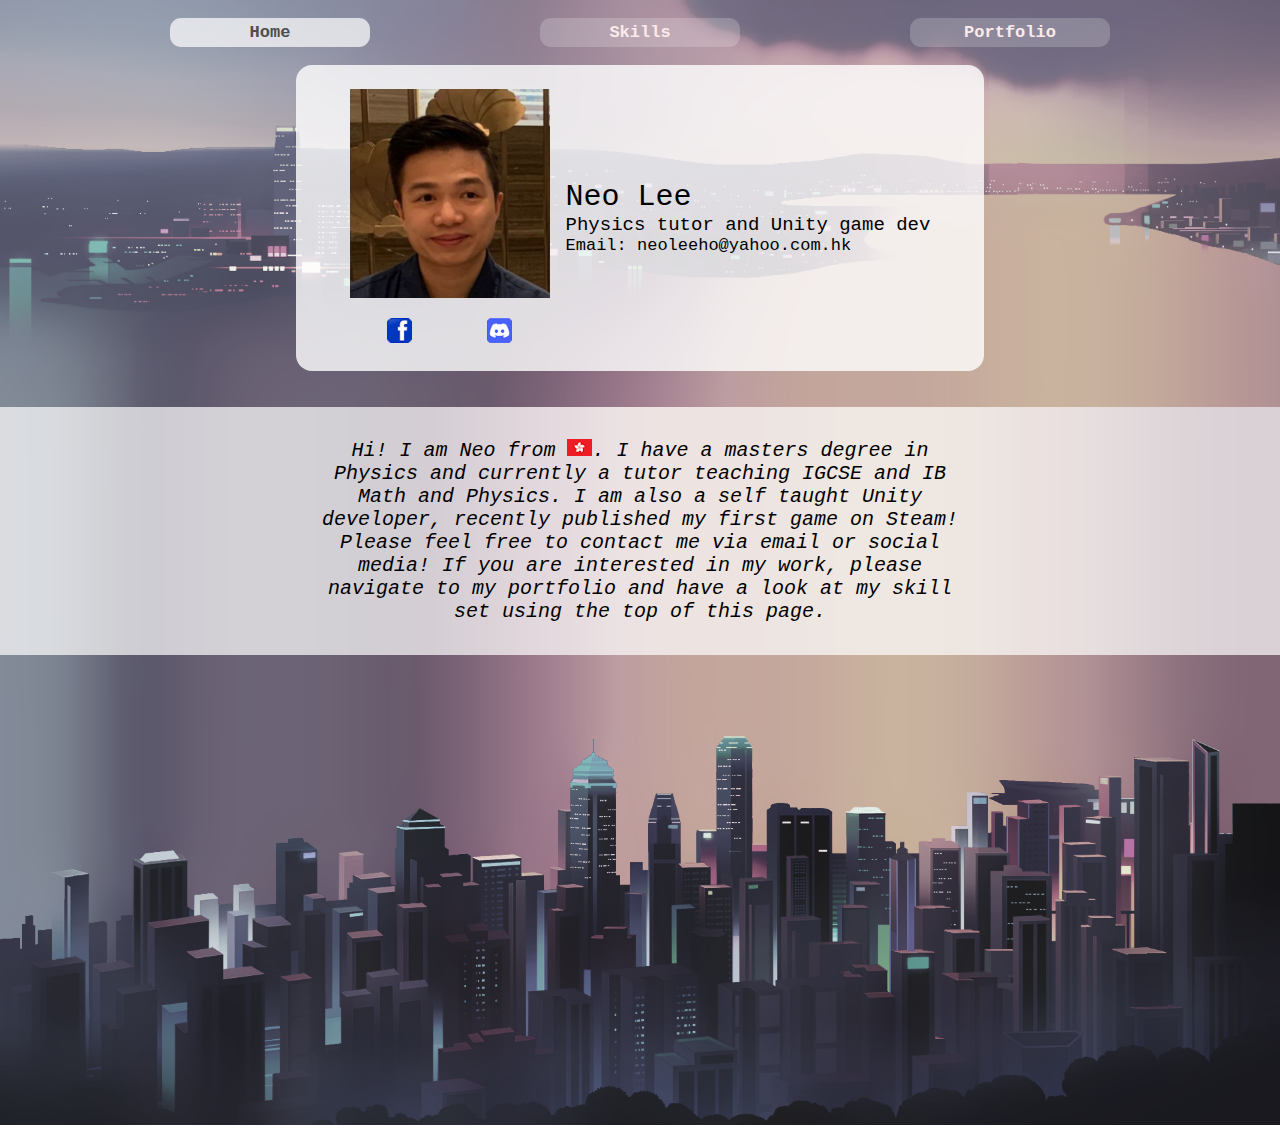
<file: index.html>
<!DOCTYPE html>

<html lang="en">

<head>
    <link href="https://cdn.jsdelivr.net/npm/bootstrap@5.2.3/dist/css/bootstrap.min.css" rel="stylesheet"
        integrity="sha384-rbsA2VBKQhggwzxH7pPCaAqO46MgnOM80zW1RWuH61DGLwZJEdK2Kadq2F9CUG65" crossorigin="anonymous">
    <script src="https://cdn.jsdelivr.net/npm/bootstrap@5.2.3/dist/js/bootstrap.bundle.min.js"
        integrity="sha384-kenU1KFdBIe4zVF0s0G1M5b4hcpxyD9F7jL+jjXkk+Q2h455rYXK/7HAuoJl+0I4"
        crossorigin="anonymous"></script>
    <link href="styles.css" rel="stylesheet">
    <meta charset="utf-8">
    <meta name="viewport" content="width = device-with, initial-scale=1">
    <script src="scripts/homepage.js"></script>

    <title>Home</title>
</head>

<body>
    <div class="header" id="topContainer">

        <br>

        <div class="headerButtonContainer" id="fourButtonHeader">

            <a class="buttonAchor " href = "index.html" target="_self" rel="noopener noreferrer">
                <button class="baseTextFont currentPage topButton forceTextWrap">Home</button>
            </a>             
            <a class="buttonAchor" href="skills.html" target="_self" rel="noopener noreferrer">
                <button class="baseTextFont topButton forceTextWrap">Skills</button>
            </a>   
            <a class="buttonAchor" href="portfolio.html" target="_self" rel="noopener noreferrer">
                <button class="baseTextFont topButton forceTextWrap">Portfolio</button>
            </a>   
            <!-- <a class="buttonAchor" href="achievements.html" target="_self" rel="noopener noreferrer">
                <button class="baseTextFont topButton border border-5 rounded-2 border-light border-opacity-75 forceTextWrap">Achievements</button>
            </a>    -->

        </div>
        <br> 


        <div class="basicInfoContainer" id="basicInfo">
            <div class="leftInfoContainer  " id="leftInfo">

                <div class="selfie_container  ">
                    <img class="selfie rounded-circle "  src="photos/selfie2.png" alt="selfie here" style="max-width: 200px;">
                </div>

                <div class="contactMeIconsContainer">
<!-- 
                    <a href="https://www.instagram.com/obithechosenwan/" target="_blank"
                    rel="noopener noreferrer">
                        <img class="contactMe_icons contactMeButton" src="photos/insta.png" alt="selfie here">
                    </a>    -->
                    
                    <a href="https://www.facebook.com/ho.lee.9083/" target="_blank"
                    rel="noopener noreferrer">
                        <img class="contactMe_icons contactMeButton" src="photos/fb.png" alt="selfie here">
                    </a>  

                    <a href="https://www.discordapp.com/users/353917790723506176" target="_blank"
                    rel="noopener noreferrer">
                        <img class="contactMe_icons contactMeButton" src="photos/dis.png" alt="selfie here">
                    </a>  

                    <!-- <a href="https://steamcommunity.com/id/forcegmjed/" target="_blank"
                    rel="noopener noreferrer">
                        <img class="contactMe_icons contactMeButton" src="photos/steam.png" alt="selfie here">
                    </a>        -->

                </div>

            </div>

            <div class="rightInfoContainer " id="rightInfo">
                <label class="baseTextFont name">
                    Neo Lee
                </label>
                <label class="baseTextFont textnormal job">
                    Physics tutor and Unity game dev
                </label>
                <label class="baseTextFont  textnormal email">
                    Email: neoleeho@yahoo.com.hk
                </label>
            </div>
        </div>


        <br>
        <br>
    </div>

    <div class="MiddleContainerFlex forceFlexRow middleContainerBackground">

        <div class="dynamicFavList middleContent dynamicList" id="favList_1">

        </div>

        <div class="aboutMe middleContent middleTextHome">
            <div class="baseTextFont bigFont textItalic centerThisText forceTextWrap">
                Hi! I am Neo from <img src="./photos/Flag_of_Hong_Kong.svg.png" style="margin-top: -1px;">.
                I have a masters degree in Physics and currently a tutor teaching IGCSE and IB Math and Physics. I am also a self taught Unity developer, recently published 
                my first game on Steam! Please feel free to contact me via email or social media! If you are interested in my 
                work, please navigate to my portfolio and have a look at my skill set using the top of this page.
                <br>
                <!-- <button id="Summon" class="baseTextFont topButton border border-5 rounded-2 border-light border-opacity-75">
                    Click to summon some of my favorite things and people.(Spammable)
                </button>   -->
            </div>
        </div>

        <div   class="dynamicFavList middleContent dynamicList" id="favList_2">

        </div>


    </div>


    <div class=>

        <img class="footer" src="./photos/lofi-hk-footer-2.png">
    </div>
</body>

</html>
</file>
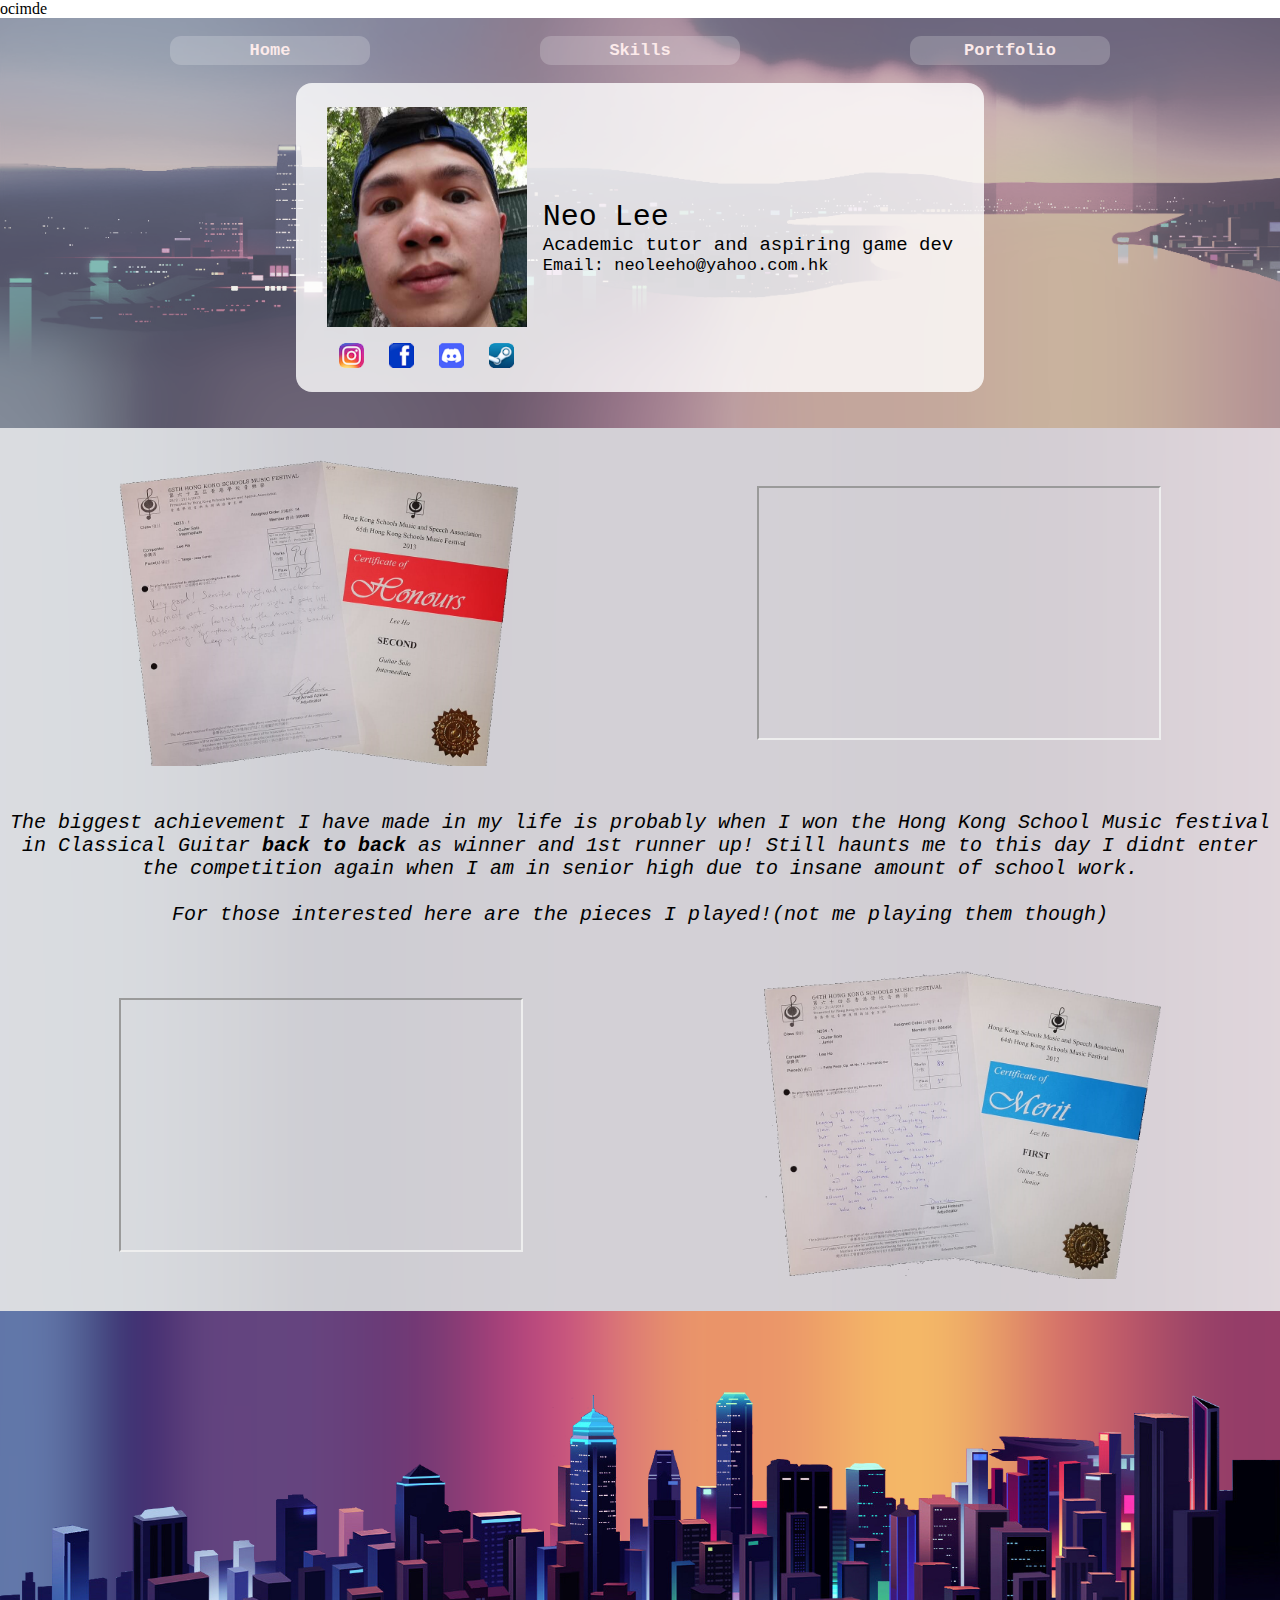
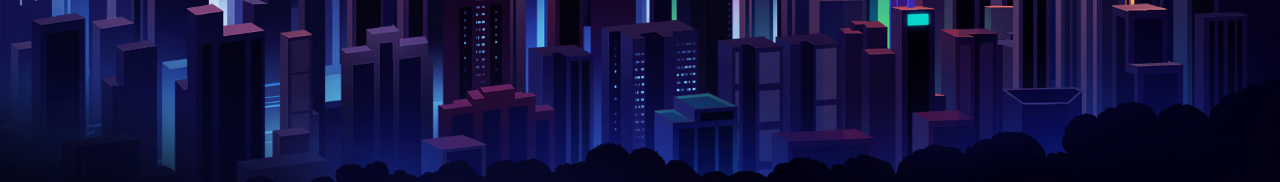
<file: achievements.html>
ocimde<!DOCTYPE html>

<html lang="en">

<head>
    <link href="https://cdn.jsdelivr.net/npm/bootstrap@5.2.3/dist/css/bootstrap.min.css" rel="stylesheet"
        integrity="sha384-rbsA2VBKQhggwzxH7pPCaAqO46MgnOM80zW1RWuH61DGLwZJEdK2Kadq2F9CUG65" crossorigin="anonymous">
    <script src="https://cdn.jsdelivr.net/npm/bootstrap@5.2.3/dist/js/bootstrap.bundle.min.js"
        integrity="sha384-kenU1KFdBIe4zVF0s0G1M5b4hcpxyD9F7jL+jjXkk+Q2h455rYXK/7HAuoJl+0I4"
        crossorigin="anonymous"></script>
    <link href="styles.css" rel="stylesheet">
    <meta charset="utf-8">
    <meta name="viewport" content="width = device-with, initial-scale=1">
    <script src="scripts/homepage.js"></script>

    <title>Achievements</title>
</head>

<body>
    <div class="header" id="topContainer">

        <br>

        <div class="headerButtonContainer" id="fourButtonHeader">

            <a class="buttonAchor" href = "index.html" target="_self" rel="noopener noreferrer">
                <button class="baseTextFont topButton border border-5 rounded-2 border-light border-opacity-75">Home</button>
            </a>   
           
            <a class="buttonAchor" href="skills.html" target="_self" rel="noopener noreferrer">
                <button class="baseTextFont topButton border border-5 rounded-2 border-light border-opacity-75">Skills</button>
            </a>   
            <a class="buttonAchor " href="portfolio.html" target="_self" rel="noopener noreferrer">
                <button class="baseTextFont topButton border border-5 rounded-2 border-light border-opacity-75">Portfolio</button>
            </a>   
            <!-- <a class="buttonAchor" href="achievements.html" target="_self" rel="noopener noreferrer">
                <button class="baseTextFont currentPage topButton border border-5 rounded-2 border-light border-opacity-75">Achievements</button>
            </a>    -->

<!--             
            <button class="baseTextFont topButton border border-5 rounded-2 border-light border-opacity-75">Home</button>
            <button class="baseTextFont topButton border border-5 rounded-2 border-light border-opacity-75">Skills</button>
            <button class="baseTextFont topButton border border-5 rounded-2 border-light border-opacity-75">Portfolio</button>
            <button class="baseTextFont topButton border border-5 rounded-2 border-light border-opacity-75">Achievements</button> -->

        </div>
        <br> 



        <div class="basicInfoContainer" id="basicInfo">
            <div class="leftInfoContainer" id="leftInfo">

                <div class="selfie_container">
                    <img class="selfie rounded-circle "  src="photos/selfie.png" alt="selfie here" style="max-width: 200px;">
                </div>

                <div class="contactMeIconsContainer">

                    <a href="https://www.instagram.com/obithechosenwan/" target="_blank"
                    rel="noopener noreferrer">
                        <img class="contactMe_icons contactMeButton" src="/photos/insta.png" alt="selfie here">
                    </a>   
                    
                    <a href="https://www.facebook.com/ho.lee.9083/" target="_blank"
                    rel="noopener noreferrer">
                        <img class="contactMe_icons contactMeButton" src="/photos/fb.png" alt="selfie here">
                    </a>  

                    <a href="https://www.discordapp.com/users/353917790723506176" target="_blank"
                    rel="noopener noreferrer">
                        <img class="contactMe_icons contactMeButton" src="/photos/dis.png" alt="selfie here">
                    </a>  

                    <a href="https://steamcommunity.com/id/forcegmjed/" target="_blank"
                    rel="noopener noreferrer">
                        <img class="contactMe_icons contactMeButton" src="/photos/steam.png" alt="selfie here">
                    </a>       

                </div>

            </div>

            <div class="rightInfoContainer " id="rightInfo">
                <label class="baseTextFont name">
                    Neo Lee
                </label>
                <label class="baseTextFont textnormal job">
                    Academic tutor and aspiring game dev
                </label>
                <label class="baseTextFont  textnormal email">
                    Email: neoleeho@yahoo.com.hk
                </label>
            </div>
        </div>

        <br>
        <br>

    </div>

    <div class="middleContainerBackground  MiddleContainerFlex ach_dynamicFlexDirection_middleContainer ">

        <div class="middleContent  forceFlex ach_dynamicFlexDirection_middleContent 
        ach_forceWidth_100 centerThisText  centerContent" style= " padding-bottom: 1%;">
           
            <img class=" forceAchPhoto ach_forceWidth_side  " src="photos/intermediate.png">
            <br>

            <iframe class="ach_forceWidth_side "  height="250" src="https://www.youtube.com/embed/w1p8DTo_DfA" 
            title="Tango n°3 op.50 - Jose Ferrer y Esteve (1835 - 1916)"></iframe>

        </div>

        <div class="middleContent forceFlex  ach_forceWidth_100 ">
            
            <div class="baseTextFont bigFont textItalic centerThisText forceTextWrap ">
                The biggest achievement I have made in my life is probably when I won the Hong Kong 
                School Music festival in Classical Guitar <b>back to back</b> as winner and 1st runner up! 
                Still haunts me to this day I didnt enter the competition again when I am in senior high due to insane amount 
                of school work. <br> <br>
                For those interested here are the pieces I played!(not me playing them though)
            </div>
        </div>

        <div class="middleContent  forceFlex ach_dynamicFlexDirection_middleContent 
        ach_forceWidth_100 centerThisText centerContent  "  style = " padding-top: 1%;">
            
            <iframe  class="ach_forceWidth_side "  height="250" src="https://www.youtube.com/embed/vE9b3_nd7dA" 
            title="Fernando Sor Petite Piece Op.44 No.14"></iframe>

            <br>

            <img class=" forceAchPhoto ach_forceWidth_side " src="photos/junior.png">
            
 

        </div>
 
    </div>


    <div class="">

        <img class="footer" src="./photos/lofi-hk-footer.png">

    </div>
</body>

</html>
</file>
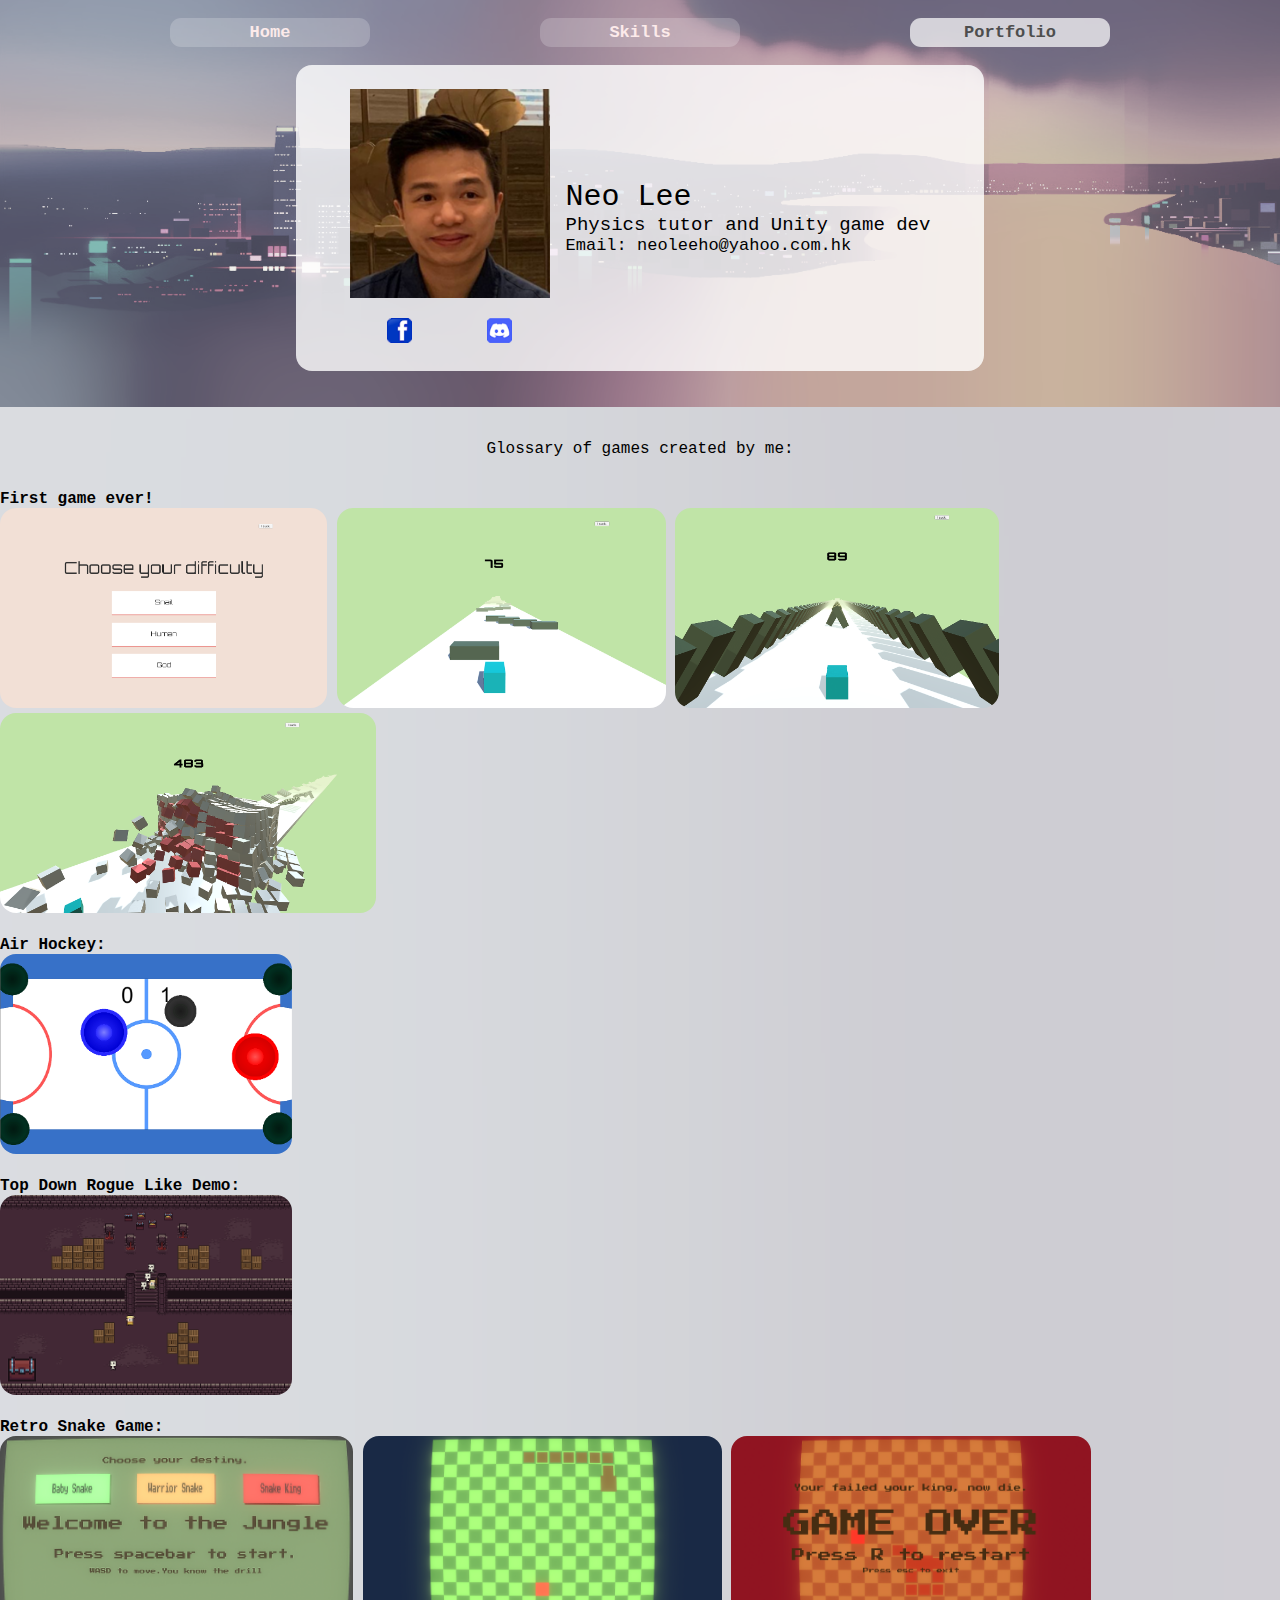
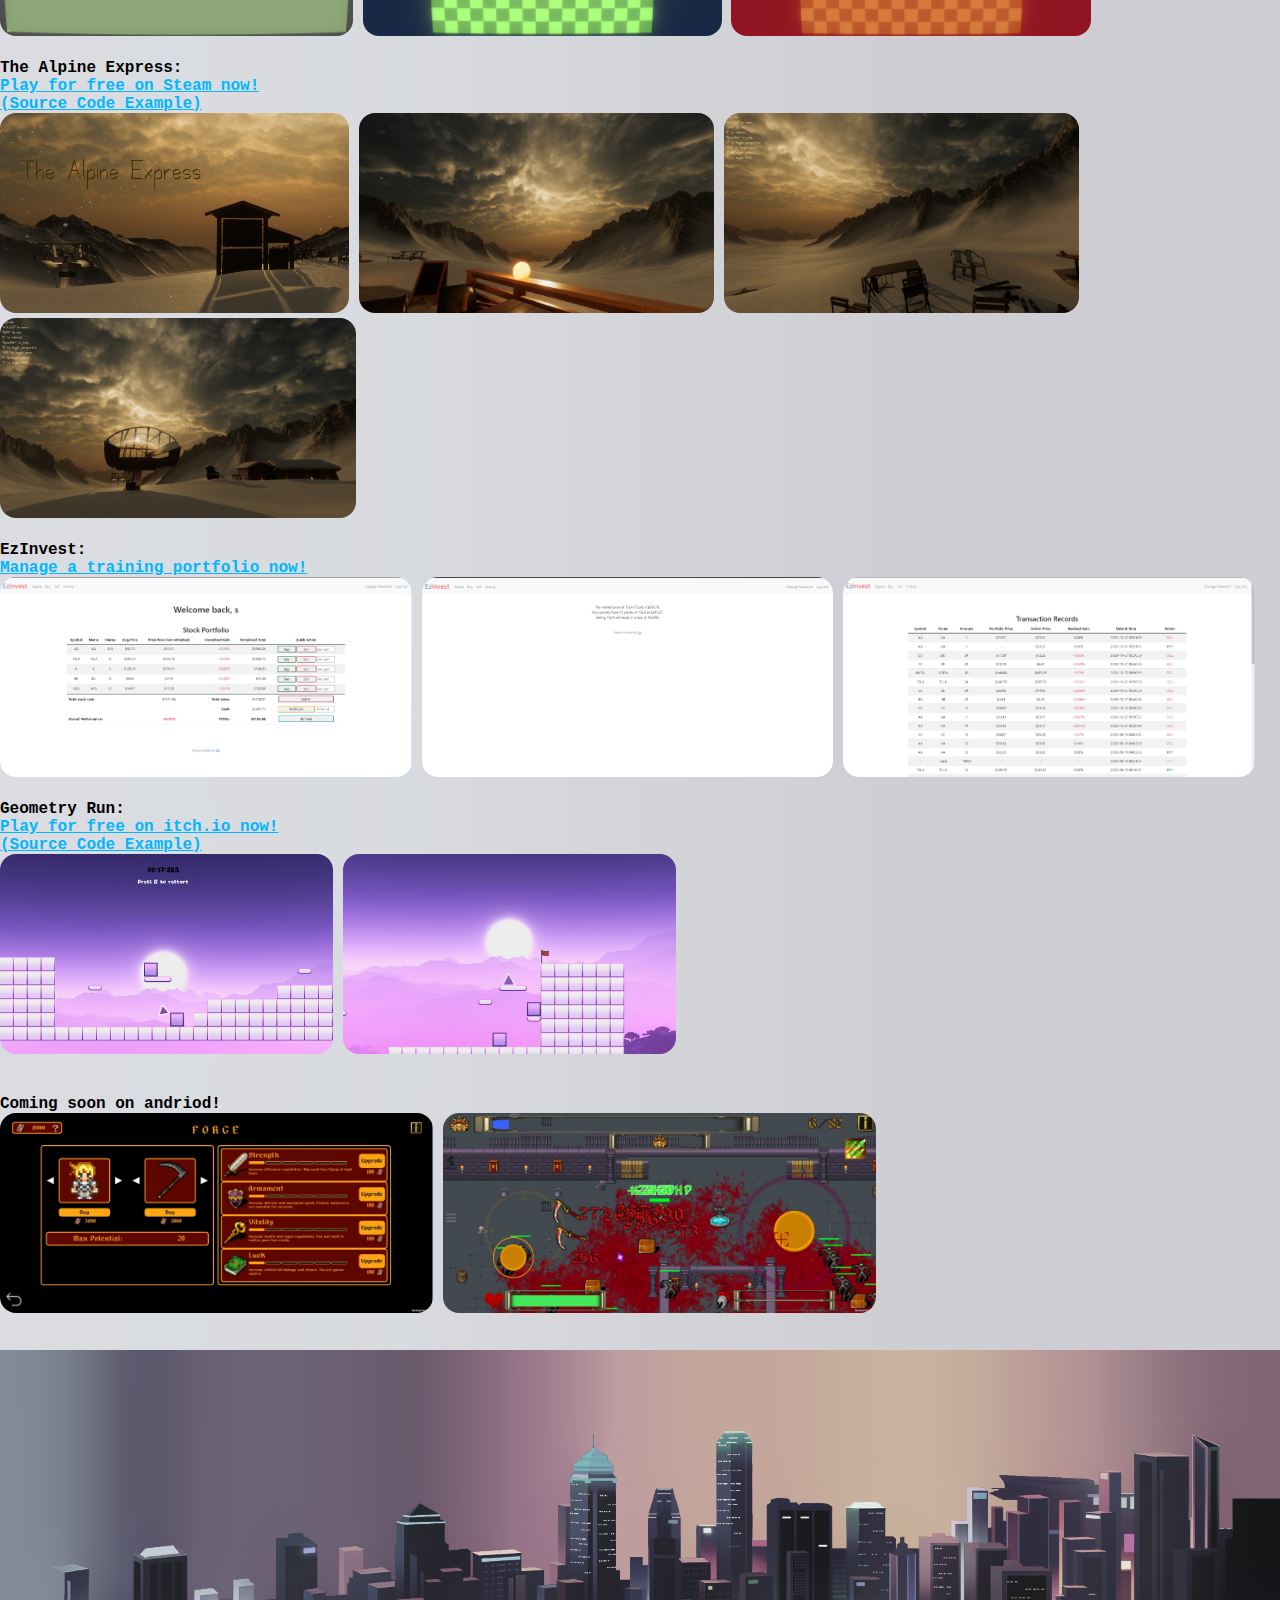
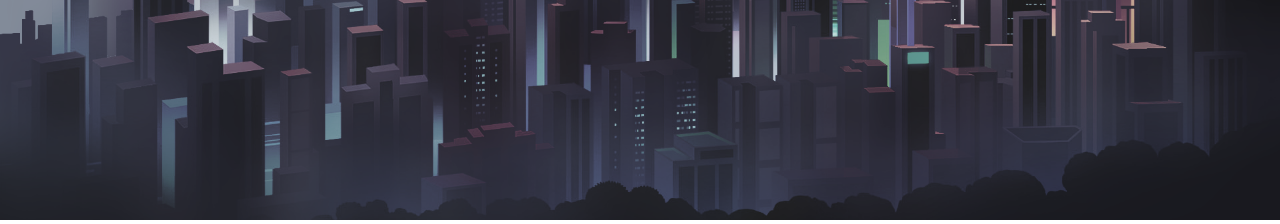
<file: portfolio.html>
<!DOCTYPE html>

<html lang="en">

<head>
    <link href="https://cdn.jsdelivr.net/npm/bootstrap@5.2.3/dist/css/bootstrap.min.css" rel="stylesheet"
        integrity="sha384-rbsA2VBKQhggwzxH7pPCaAqO46MgnOM80zW1RWuH61DGLwZJEdK2Kadq2F9CUG65" crossorigin="anonymous">
    <script src="https://cdn.jsdelivr.net/npm/bootstrap@5.2.3/dist/js/bootstrap.bundle.min.js"
        integrity="sha384-kenU1KFdBIe4zVF0s0G1M5b4hcpxyD9F7jL+jjXkk+Q2h455rYXK/7HAuoJl+0I4"
        crossorigin="anonymous"></script>
    <link href="styles.css" rel="stylesheet">
    <meta charset="utf-8">
    <meta name="viewport" content="width = device-with, initial-scale=1">
    <script src="scripts/homepage.js"></script>

    <title>Portfolio</title>
</head>

<body>
    <div class="header" id="topContainer">

        <br>

        <div class="headerButtonContainer" id="fourButtonHeader">

            <a class="buttonAchor " href = "index.html" target="_self" rel="noopener noreferrer">
                <button class="baseTextFont  topButton forceTextWrap">Home</button>
            </a>             
            <a class="buttonAchor" href="skills.html" target="_self" rel="noopener noreferrer">
                <button class="baseTextFont topButton forceTextWrap">Skills</button>
            </a>   
            <a class="buttonAchor" href="portfolio.html" target="_self" rel="noopener noreferrer">
                <button class="baseTextFont topButton currentPage forceTextWrap">Portfolio</button>
            </a>  
            <!-- <a class="buttonAchor " href="achievements.html" target="_self" rel="noopener noreferrer">
                <button class="baseTextFont topButton border border-5 rounded-2 border-light border-opacity-75">Achievements</button>
            </a>    -->

<!--             
            <button class="baseTextFont topButton border border-5 rounded-2 border-light border-opacity-75">Home</button>
            <button class="baseTextFont topButton border border-5 rounded-2 border-light border-opacity-75">Skills</button>
            <button class="baseTextFont topButton border border-5 rounded-2 border-light border-opacity-75">Portfolio</button>
            <button class="baseTextFont topButton border border-5 rounded-2 border-light border-opacity-75">Achievements</button> -->

        </div>
        <br> 


       
        <div class="basicInfoContainer" id="basicInfo">
            <div class="leftInfoContainer " id="leftInfo">

                <div class="selfie_container ">
                    <img class="selfie rounded-circle "  src="photos/selfie2.png" alt="selfie here" style="max-width: 200px;">
                </div>

                <div class="contactMeIconsContainer">

                    <!-- <a href="https://www.instagram.com/obithechosenwan/" target="_blank"
                    rel="noopener noreferrer">
                        <img class="contactMe_icons contactMeButton" src="./photos/insta.png" alt="selfie here">
                    </a>    -->
                    
                    <a href="https://www.facebook.com/ho.lee.9083/" target="_blank"
                    rel="noopener noreferrer">
                        <img class="contactMe_icons contactMeButton" src="./photos/fb.png" alt="selfie here">
                    </a>  

                    <a href="https://www.discordapp.com/users/353917790723506176" target="_blank"
                    rel="noopener noreferrer">
                        <img class="contactMe_icons contactMeButton" src="./photos/dis.png" alt="selfie here">
                    </a>  

                    <!-- <a href="https://steamcommunity.com/id/forcegmjed/" target="_blank"
                    rel="noopener noreferrer">
                        <img class="contactMe_icons contactMeButton" src="./photos/steam.png" alt="selfie here">
                    </a>        -->

                </div>

            </div>

            <div class="rightInfoContainer " id="rightInfo">
                <label class="baseTextFont name">
                    Neo Lee
                </label>
                <label class="baseTextFont textnormal job">
                    Physics tutor and Unity game dev
                </label>
                <label class="baseTextFont  textnormal email">
                    Email: neoleeho@yahoo.com.hk
                </label>
            </div>
        </div>


        <br>
        <br>
    </div>

    <div class="MiddleContainerFlex forceFlexCol middleContainerBackground ">

        <div class="middleContent centerThisText">
            <label class="baseTextFont h3">Glossary of games created by me:</label>
        </div>
        

        <div class="middleContent NoTopPadding baseTextFont  ">

            <div >
                <label class="h3 textThick"> First game ever!</label>

                <br>
            
                <img class="forceglossaryPhoto " src="photos/first2.png" alt="C#">
                <img class="forceglossaryPhoto " src="photos/first3.png" alt="C#">
                <img class="forceglossaryPhoto " src="photos/first4.png" alt="C#">
                <img class="forceglossaryPhoto" src="photos/first5.png" alt="C#">
        
            </div>
            <br>
            <div>
                <label class="h3 textThick "> Air Hockey:</label>
                
                <br>
            
                <img class="forceglossaryPhoto" src="photos/hockey.png" alt="C#">
  
            </div>
            <br>

            <div>
                <label class="h3 textThick "> Top Down Rogue Like Demo:</label>
                
                <br>
            
                <img class="forceglossaryPhoto" src="photos/topDownShooter1.png" alt="C#">
            </div>
            <br>

            <div>
                <label class="h3 textThick "> Retro Snake Game:</label>
                
                <br>
            
                <img class="forceglossaryPhoto" src="photos/snake1.png" alt="C#">
                <img class="forceglossaryPhoto" src="photos/snake2.png" alt="C#">
                <img class="forceglossaryPhoto" src="photos/snake3.png" alt="C#">

            </div>

            <br>
            <div>
                <label class="h3 textThick "> The Alpine Express:</label>
                
                <br>
                <a class="textThick steamLink h3" href="https://store.steampowered.com/app/2425620/The_Alpine_Express/" target="_blank"
                rel="noopener noreferrer">Play for free on Steam now!</a>
                <br>
                <a class="textThick steamLink h3" href="https://github.com/ForceGMJed/TAE_SourceCode" target="_blank"
                rel="noopener noreferrer">(Source Code Example)</a>
                <br>
                <img class="forceglossaryPhoto" src="photos/tae3.png" alt="C#">
                <img class="forceglossaryPhoto" src="photos/tae4.png" alt="C#">
                <img class="forceglossaryPhoto" src="photos/tae5.png" alt="C#">
                <img class="forceglossaryPhoto" src="photos/tae6.png" alt="C#">
         
            </div>


            <br>
            <div>
                <label class="h3 textThick "> EzInvest:</label>
                
                <br>
                <a class="textThick steamLink h3" href="https://github.com/ForceGMJed/EzInvest" target="_blank"
                rel="noopener noreferrer">Manage a training portfolio now!</a>
                
                <br>
                <img class="forceglossaryPhoto" src="photos/EzInvest1.png" alt="C#">
                <img class="forceglossaryPhoto" src="photos/EzInvest2.png" alt="C#">
                <img class="forceglossaryPhoto" src="photos/EzInvest3.png" alt="C#">
         
            </div>



            <br>
            <div>
                <label class="h3 textThick "> Geometry Run:</label>
                
                <br>
                <a class="textThick steamLink h3" href="https://hl453.itch.io/geometry-run" target="_blank"
                rel="noopener noreferrer">Play for free on itch.io now!</a>
                <br>
                <a class="textThick steamLink h3" href="https://github.com/ForceGMJed/GR_SourceCode" target="_blank"
                rel="noopener noreferrer">(Source Code Example)</a>
                <br>
                <img class="forceglossaryPhoto" src="photos/gr1.png" alt="C#">
                <img class="forceglossaryPhoto" src="photos/gr3.png" alt="C#">
         
            </div>
            <br>


            <br>

            <div>
                <label class="h3 textThick "> Coming soon on andriod!</label>
                
                <br>
            
                <img class="forceglossaryPhoto" src="photos/ngng1.jpg" alt="C#">
                <img class="forceglossaryPhoto" src="photos/ngng2.jpg" alt="C#">
  
            </div>

        </div>

    </div>

    <div class="">

        <img class="footer" src="./photos/lofi-hk-footer-2.png">
        
    </div>
</body>

</html>
</file>
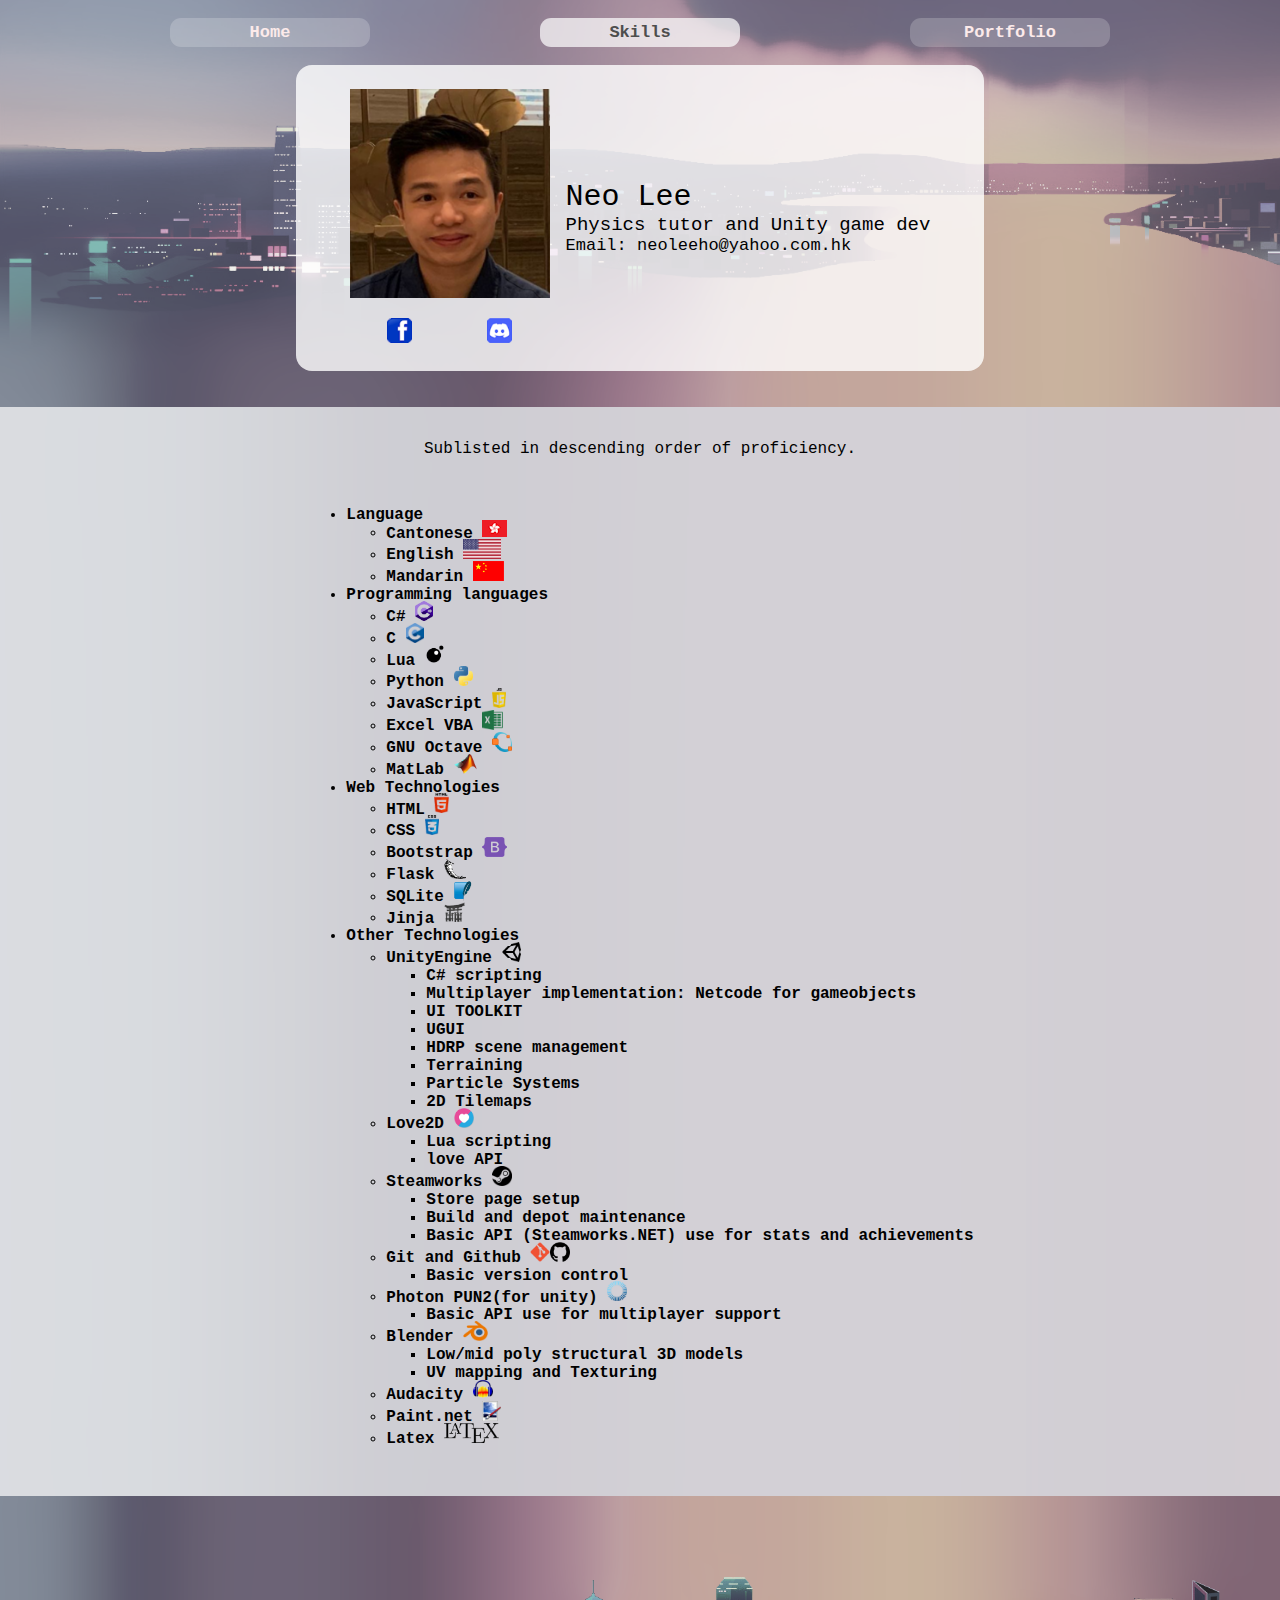
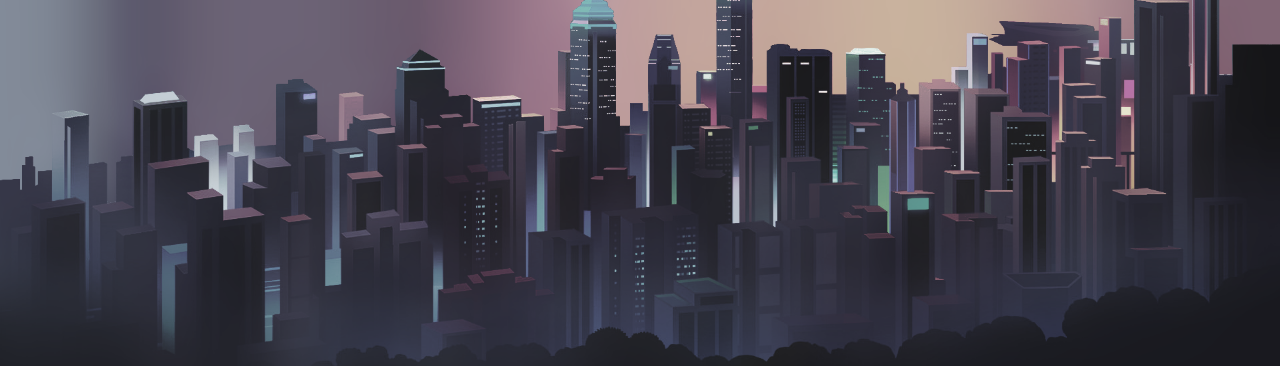
<file: skills.html>
<!DOCTYPE html>

<html lang="en">

<head>
    <link href="https://cdn.jsdelivr.net/npm/bootstrap@5.2.3/dist/css/bootstrap.min.css" rel="stylesheet"
        integrity="sha384-rbsA2VBKQhggwzxH7pPCaAqO46MgnOM80zW1RWuH61DGLwZJEdK2Kadq2F9CUG65" crossorigin="anonymous">
    <script src="https://cdn.jsdelivr.net/npm/bootstrap@5.2.3/dist/js/bootstrap.bundle.min.js"
        integrity="sha384-kenU1KFdBIe4zVF0s0G1M5b4hcpxyD9F7jL+jjXkk+Q2h455rYXK/7HAuoJl+0I4"
        crossorigin="anonymous"></script>
    <link href="styles.css" rel="stylesheet">
    <meta charset="utf-8">
    <meta name="viewport" content="width = device-with, initial-scale=1">
    <script src="scripts/homepage.js"></script>

    <title>Skills</title>
</head>

<body>
    <div class="header" id="topContainer">

        <br>

        <div class="headerButtonContainer" id="fourButtonHeader">

            <a class="buttonAchor " href = "index.html" target="_self" rel="noopener noreferrer">
                <button class="baseTextFont  topButton forceTextWrap">Home</button>
            </a>             
            <a class="buttonAchor" href="skills.html" target="_self" rel="noopener noreferrer">
                <button class="baseTextFont topButton currentPage forceTextWrap">Skills</button>
            </a>   
            <a class="buttonAchor" href="portfolio.html" target="_self" rel="noopener noreferrer">
                <button class="baseTextFont topButton forceTextWrap">Portfolio</button>
            </a>  
            <!-- <a class="buttonAchor" href="achievements.html" target="_self" rel="noopener noreferrer">
                <button class="baseTextFont topButton border border-5 rounded-2 border-light border-opacity-75">Achievements</button>
            </a>    -->

<!--             
            <button class="baseTextFont topButton border border-5 rounded-2 border-light border-opacity-75">Home</button>
            <button class="baseTextFont topButton border border-5 rounded-2 border-light border-opacity-75">Skills</button>
            <button class="baseTextFont topButton border border-5 rounded-2 border-light border-opacity-75">Portfolio</button>
            <button class="baseTextFont topButton border border-5 rounded-2 border-light border-opacity-75">Achievements</button> -->

        </div>
        <br> 


        <div class="basicInfoContainer" id="basicInfo">
            <div class="leftInfoContainer  " id="leftInfo">

                <div class="selfie_container  ">
                    <img class="selfie rounded-circle "  src="photos/selfie2.png" alt="selfie here" style="max-width: 200px;">
                </div>

                <div class="contactMeIconsContainer">

                    <!-- <a href="https://www.instagram.com/obithechosenwan/" target="_blank"
                    rel="noopener noreferrer">
                        <img class="contactMe_icons contactMeButton" src="./photos/insta.png" alt="selfie here">
                    </a>    -->
                    
                    <a href="https://www.facebook.com/ho.lee.9083/" target="_blank"
                    rel="noopener noreferrer">
                        <img class="contactMe_icons contactMeButton" src="./photos/fb.png" alt="selfie here">
                    </a>  

                    <a href="https://www.discordapp.com/users/353917790723506176" target="_blank"
                    rel="noopener noreferrer">
                        <img class="contactMe_icons contactMeButton" src="./photos/dis.png" alt="selfie here">
                    </a>  

                    <!-- <a href="https://steamcommunity.com/id/forcegmjed/" target="_blank"
                    rel="noopener noreferrer">
                        <img class="contactMe_icons contactMeButton" src="./photos/steam.png" alt="selfie here">
                    </a>        -->

                </div>

            </div>

            <div class="rightInfoContainer " id="rightInfo">
                <label class="baseTextFont name">
                    Neo Lee
                </label>
                <label class="baseTextFont textnormal job">
                    Physics tutor and Unity game dev
                </label>
                <label class="baseTextFont  textnormal email">
                    Email: neoleeho@yahoo.com.hk
                </label>
            </div>
        </div>


        <br>
        <br>

    </div>


    <div class="MiddleContainerFlex forceFlexCol middleContainerBackground ">

        <div class="middleContent centerThisText ">
            <label class="baseTextFont h3">Sublisted in descending order of proficiency.</label>
        </div>
        

        <div class="middleContent NoTopPadding baseTextFont forceFlex ">
            <ul class="h4">
                <li class="textThick">Language
                    <ul  class="h5">
                        <li>Cantonese <img  class="forceSmallPhoto" src="photos/Flag_of_Hong_Kong.svg.png" alt="C#" style="margin-top: -0.2rem"></li>
                        <li>English <img class="forceSmallPhoto"  src="photos/usa.png" alt="C#" style="margin-top: -0.2rem"></li>
                        <li>Mandarin <img  class="forceSmallPhoto" src="photos/china.png" alt="C#" style="margin-top: -0.2rem"></li>
                    </ul>
                </li>
                <li class="textThick">Programming languages
                    <ul  class="h5">
                        
                        <li>C# <img  class="forceSmallPhoto" src="photos/cs.png" alt="C#" style="margin-top: -0.2rem"></li>
                        <li>C <img  class="forceSmallPhoto" src="photos/c.png" alt="C#" style="margin-top: -0.2rem"></li>
                        <li>Lua <img  class="forceSmallPhoto" src="photos/lua.png" alt="C#" style="margin-top: -0.2rem"></li>
                        <li>Python <img  class="forceSmallPhoto" src="photos/py.png" alt="C#" style="margin-top: -0.2rem"></li>
                        <li>JavaScript <img  class="forceSmallPhoto" src="photos/js.png" alt="C#" style="margin-top: -0.2rem"></li>
                        <li>Excel VBA <img  class="forceSmallPhoto" src="photos/vba.png" alt="C#" style="margin-top: -0.2rem"></li>
                        <li>GNU Octave <img  class="forceSmallPhoto" src="photos/octave.png" alt="C#" style="margin-top: -0.2rem"></li>
                        <li>MatLab <img  class="forceSmallPhoto" src="photos/matlab.png" alt="C#" style="margin-top: -0.2rem"></li>
                    </ul>
                </li>
                <li class="textThick">Web Technologies
                    <ul  class="h5">
                        <li>HTML <img  class="forceSmallPhoto" src="photos/html.png" alt="C#" style="margin-top: -0.2rem"></li>
                        <li>CSS <img  class="forceSmallPhoto" src="photos/css.png" alt="C#" style="margin-top: -0.2rem"></li>
                        <li>Bootstrap <img class="forceSmallPhoto"  src="photos/boot.png" alt="C#" style="margin-top: -0.2rem"></li>
                        <li>Flask <img class="forceSmallPhoto"  src="photos/flask.png" alt="C#" style="margin-top: -0.2rem"></li>
                        <li>SQLite <img class="forceSmallPhoto"  src="photos/sqlite.png" alt="C#" style="margin-top: -0.2rem"></li>
                        <li>Jinja <img class="forceSmallPhoto"  src="photos/jinja.png" alt="C#" style="margin-top: -0.2rem"></li>
                    </ul>
                </li>
                <li class="textThick">Other Technologies
                    <ul class="h5">
                        <li>UnityEngine <img class="forceSmallPhoto"  src="photos/unity.png" alt="C#" style="margin-top: -0.2rem">
                            <ul>
                                <li>C# scripting</li>
                                <li>Multiplayer implementation: Netcode for gameobjects</li>
                                <li>UI TOOLKIT</li>
                                <li>UGUI</li>
                                <li>HDRP scene management</li>
                                <li>Terraining</li>
                                <li>Particle Systems</li>
                                <li>2D Tilemaps</li>
                            </ul>
                        </li>


                        <li>Love2D <img class="forceSmallPhoto"  src="photos/love.png" alt="C#" style="margin-top: -0.2rem">
                            <ul>
                                <li>Lua scripting</li>
                                <li>love API</li>                     
                            </ul>
                        </li>

                        <li>Steamworks <img  class="forceSmallPhoto" src="photos/sw.png" alt="C#" style="margin-top: -0.2rem">
                            <ul>
                                <li> Store page setup</li>
                                <li> Build and depot maintenance</li>
                                <li> Basic API (Steamworks.NET) use for stats and achievements</li>
                            </ul>
                        </li>

                        <li>Git and Github <img  class="forceSmallPhoto" src="photos/git.png" alt="C#" style="margin-top: -0.2rem"><img  class="forceSmallPhoto" src="photos/github.png" alt="C#" style="margin-top: -0.2rem">
                            <ul>
                                <li> Basic version control</li>
                            </ul>
                        </li>

                        <li>Photon PUN2(for unity) <img  class="forceSmallPhoto" src="photos/photon.png" alt="C#" style="margin-top: -0.2rem">
                            <ul>
                                <li>Basic API use for multiplayer support</li>
                            </ul>
                        </li>
                        
                
                        <li>Blender <img  class="forceSmallPhoto"  src="photos/blender.png" alt="C#" style="margin-top: -0.2rem">
                            <ul>
                                <li>Low/mid poly structural 3D models</li>
                                <li>UV mapping and Texturing</li>
                            </ul>
                        </li>
                        <li>Audacity <img  class="forceSmallPhoto" src="photos/audacity.png" alt="C#" style="margin-top: -0.2rem"></li>
                        <li>Paint.net <img class="forceSmallPhoto"  src="photos/paint.png" alt="C#" style="margin-top: -0.2rem"></li>
                        <li>Latex <img class="forceSmallPhoto" src="photos/latex.png" alt="C#" style="margin-top: -0.2rem"></li> 
                    
                    </ul>
                </li>

            </ul>
        </div>

    </div>


    <div class="">

        <img class="footer" src="./photos/lofi-hk-footer-2.png">

  
    
    </div>




</body>

</html>
</file>
<file: styles.css>
.redColor {
    background-color: red;
}

.myborder {

    border: 2px solid green;
}

.header {
    background-image: url("./photos/lofi-hk-header-2.png");
    background-size: cover;
}

#topContainer {
    display: flex;
    flex-direction: column;
    position: relative;
    align-items: center;

}

.headerButtonContainer {
    display: flex;
    flex-direction: row;
    justify-content: space-evenly;
    width: 100%;
}

.basicInfoContainer {
    display: flex;
    flex-direction: row;
    justify-content: center;
    gap: 1rem;
    width: 50%;
    padding: 1rem;
    background: rgba(255, 255, 255, 0.8);
    border: rgba(1,1,1, 0) solid;
    border-width: 0.5rem;
    border-radius: 1rem;

}


.leftInfoContainer {
    display: flex;
    flex-direction: column;
    justify-content: center;
    gap: 1rem;
}

.rightInfoContainer {
    display: flex;
    flex-direction: column;
    justify-content: center;
    max-width: 700px;
    flex-wrap: nowrap;
}

.buttonAchor {
    display: block;
    width: 100%;
    flex-shrink: 1;
    min-width: 0;
    max-width: 200px;
    min-height: 0;
    overflow: hidden;
}

.topButton {
    width: 100%;
    font-size: 10px;
    background-color: rgba(255, 255, 255,0.2);
    display: inline-block;
    cursor: pointer;
    color: #fceaea;
    font-family: Courier New;
    font-weight: bold;
    padding: 5px 0px;
    border: rgb(255, 255, 255,1);
    border-radius: 0.7rem;

}

.topButton:hover {

    background: rgba(255, 255, 255,0.2);

}

.topButton:active {
    position: relative;
    top: 1px;
}

.currentPage {
    background-color: rgba(255, 255, 255, 0.7);
    color: #4e4e4e;

}

.contactMeIconsContainer {

    display: flex;
    flex-direction: row;
    justify-content: space-around;

}

.contactMe_icons {

    width: 100%;
    min-width: none;
    overflow: hidden;
    max-width: 25px;
}

.contactMeButton:hover {

    border-radius: 0.5rem;
    outline: rgb(0, 0, 0) solid;
    outline-width: 0.25rem;

}

.contactMeButton:active {
    position: relative;
    top: 1px;

}


.selfie {
    width: 100%;
}




.steamLink {
    color: rgb(0, 183, 255);
}


.MiddleContainerFlex {
    display: flex;
    size: 100%;
    justify-content: center;

}

.middleContainerBackground {


    background-image: url("./photos/lofi-hk-body-2.png");
    background-size: cover;

}

.middleContent {

    width: 100%;
    justify-content: center;
    background: rgba(255, 255, 255, 0.7);
    padding-top: 2rem;
    padding-bottom: 2rem;
    flex-shrink: 1;

}

/* .middleContent_Home {

    justify-content: center;
    align-items: center;
    background: rgba(255, 255, 255, 0.7);
    padding-top: 2rem;
    padding-bottom: 2rem;
    flex-shrink: 1;

} */

.dynamicList {
    width: 100%;
}

.middleTextHome {
    width: 100%;
}


.forceFlex {
    display: flex;
}

.forceFlexRow {
    flex-direction: row;
}

.forceFlexCol {
    flex-direction: column;
}

.forceBlock {
    display: block;
}

.forceTextWrap {

    overflow-wrap: break-word;
}

.forceSmallPhoto {
    max-height: 20px;
}

.forceglossaryPhoto {
    max-height: 200px;
    border-radius: 1rem;
}

.forceAchPhoto {
    border-radius: 2rem;
    min-width: 0;
    min-height: 0;
}

.ach_dynamicFlexDirection_middleContent{
    flex-direction: column;

}

.ach_dynamicFlexDirection_middleContainer{
    flex-direction: column;
}

.ach_forceWidth_100{
    width: 100%;
}

.ach_forceWidth_side{
    width: 300px

}



.NoBottemPadding {
    padding-bottom: 0rem;
}

.NoTopPadding {
    padding-top: 0rem;
}

.footer {

    width: 100%;
    height: auto;

}



/* utils */


.whiteText {
    color: white;
}

.textOutline {

    -webkit-text-stroke: black;
    -webkit-text-stroke-width: 1px;
}

.baseTextFont {
    font-family: 'Courier New', Courier;
}

.textnormal {
    font-weight: normal;
}

.textThick {
    font-weight: bold;
}

.textThicker {
    font-weight: 900;
}

.textItalic {
    font-style: italic;
}

.evenBiggerFont {
    font-size: clamp(25px, 5vw, 20px);
}

.biggerFont {
    font-size: clamp(20px, 5vw, 25px);
}

.bigFont {
    font-size: clamp(15px, 5vw, 20px);
}

.mediumFont {
    font-size: clamp(13px, 5vw, 15px);
}

.smallFont {
    font-size: clamp(10px, 5vw, 13px);
}

.evenSmallerFont {
    font-size: clamp(9px, 5vw, 11px);
}

.centerThisText {
    text-align: center;
}
.centerContent{

    align-items: center;
}



body {

    margin: auto;
    display: block;
    align-items: center;
}

.dynamicFavList {
    display: grid;
    align-items: center;
    justify-items: center;
    grid-template-columns: repeat(1, 1fr);
}

.favItems {
    width: 100px;

}
.name{
    font-size :25px;

}
.job{
    font-size :15px;
    
}
.email{

    font-size :12px;
}

@media(min-width: 300px) {

    .topButton {
        font-size: 12px;
    }

    .dynamicList {
        width: 20%;
    }

    .middleTextHome {
        width: 60%;
    }

    .favItems {
        width: 50px;
    }

    .basicInfoContainer {
        width: 100%;
    }

    


}


@media(min-width: 500px) {

    .topButton {
        font-size: 15px;
    }

    .favItems {
        width: 65px;
    }

    .name{
        font-size :27px;
    
    }
    .job{
        font-size :17px;
        
    }
    .email{
    
        font-size :15px;
    }
    

}

@media(min-width: 650px) {

    .dynamicFavList {
        grid-template-columns: repeat(2, 1fr);
    }
    

    .favItems {
        width: 65px;
    }

    .basicInfoContainer {
        width: 80%;
    }

    .ach_dynamicFlexDirection_middleContent{
        flex-direction: column;
    
    }
    
    .ach_dynamicFlexDirection_middleContainer{
        flex-direction: column;
    }
    
    .ach_forceWidth_side{
        width: 400px
    
    }


}

@media(min-width: 950px) {

    .dynamicFavList {
        grid-template-columns: repeat(2, 1fr);
    }
    
    
    .name{
        font-size :30px;
    
    }
    .job{
        font-size :19px;
        
    }
    .email{
    
        font-size :17px;
    }

    .dynamicList {
        width: 25%;
    }

    .middleTextHome {
        width: 50%;
    }
}



@media(min-width: 1000px) {
    
    .dynamicFavList {
        grid-template-columns: repeat(2, 1fr);
    }
    

    .favItems {
        width: 80px;
    }


    .topButton {
        font-size: 17px;
    }

    .basicInfoContainer {
        width: 50%;
    }

    .ach_dynamicFlexDirection_middleContent{
        flex-direction: row;
        justify-content: space-evenly;
    
    }
    
    .ach_dynamicFlexDirection_middleContainer{
        flex-direction: column;
    }
    
    .ach_forceWidth_side{
        width: 400px
    
    }

}


@media(min-width: 1450px) {
    .dynamicFavList {
        grid-template-columns: repeat(2, 1fr);
    }

    .topButton {
        font-size: 20px;
    }

    .dynamicList {
        width: 25%;
    }

    .middleTextHome {
        width: 50%;
    }

    .name{
        font-size :32px;
    
    }
    .job{
        font-size :20px;
        
    }
    .email{
    
        font-size :19px;
    }

}

@media(min-width: 1700px) {
    .dynamicFavList {
        grid-template-columns: repeat(3, 1fr);
    }

    .ach_dynamicFlexDirection_middleContent{
        flex-direction: row;
        justify-content: space-evenly;
        padding-left: 1rem;
        padding-right: 1rem;
    

    }
    
    .ach_dynamicFlexDirection_middleContainer{
        flex-direction: row;
    }
    
    .ach_forceWidth_side{
        width: 300px
    
    }


}

@media(min-width: 1900px) {
    .dynamicFavList {
        grid-template-columns: repeat(4, 1fr);
    }

    .name{
        font-size :34px;
    
    }
    .job{
        font-size :22px;
        
    }
    .email{
    
        font-size :21px;
    }

}
</file>
